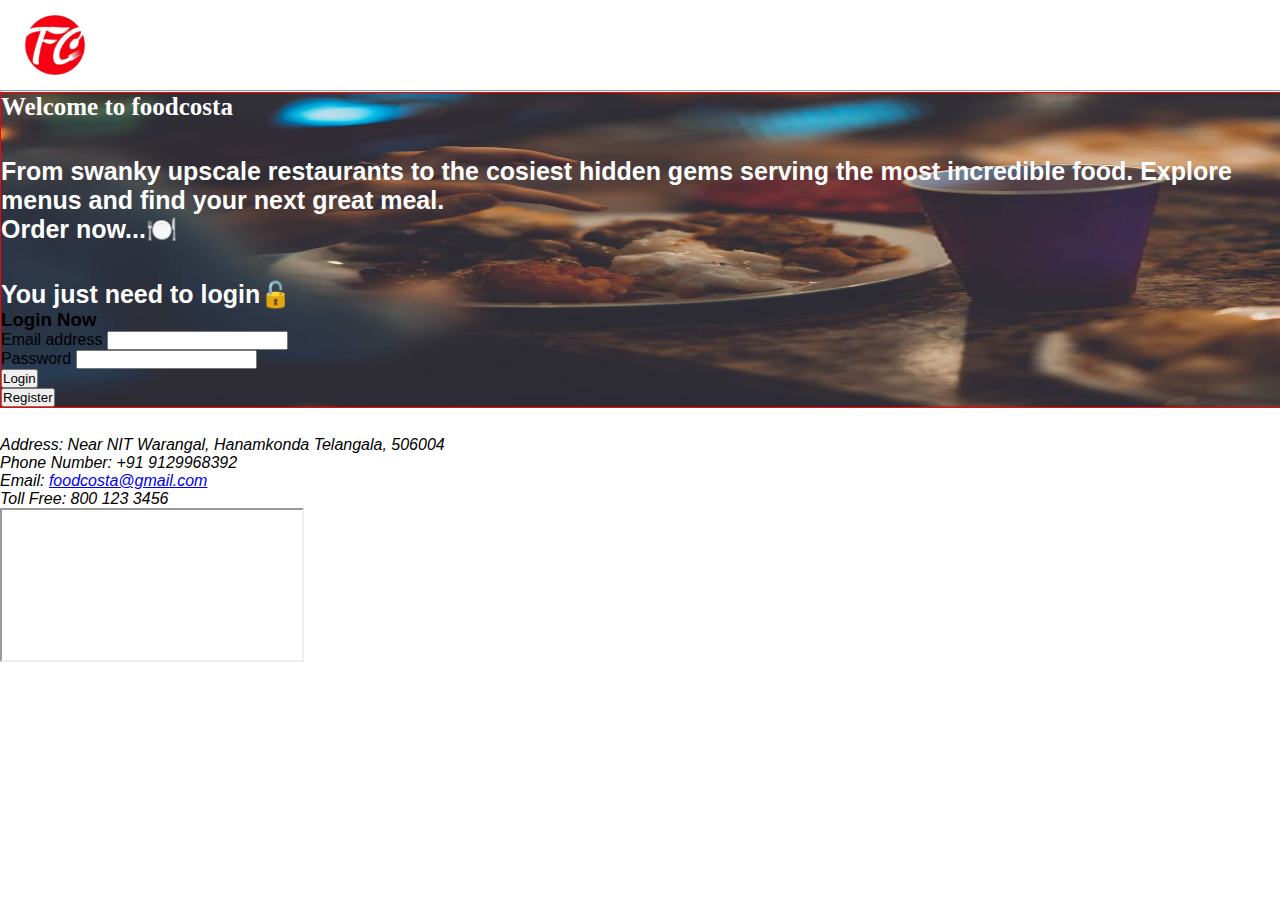
<file: index.html>
<!DOCTYPE html>
<html lang="en">
  <head>
    <meta charset="UTF-8" />
    <meta http-equiv="X-UA-Compatible" content="IE=edge" />
    <meta name="viewport" content="width=device-width, initial-scale=1.0" />
    <title>foodcosta</title>
    <link rel="stylesheet" href="style.css" />

    <link
      href="https://cdn.jsdelivr.net/npm/bootstrap@5.3.2/dist/css/bootstrap.min.css"
      rel="stylesheet"
      integrity="sha384-T3c6CoIi6uLrA9TneNEoa7RxnatzjcDSCmG1MXxSR1GAsXEV/Dwwykc2MPK8M2HN"
      crossorigin="anonymous"
    />
    <script
      src="https://cdn.jsdelivr.net/npm/bootstrap@5.3.2/dist/js/bootstrap.bundle.min.js"
      integrity="sha384-C6RzsynM9kWDrMNeT87bh95OGNyZPhcTNXj1NW7RuBCsyN/o0jlpcV8Qyq46cDfL"
      crossorigin="anonymous"
    ></script>
    
  </head>
<body>
    <div class="banner container mt-5">
      <div class="header bg-dark">
        <img src="image/fcLogo.png" height="100px" alt="image" class="logo" />
        <h1 class="head color-white">Food Costa</h1>
        <ul>
          <li><a href="index.html">Home</a></li>
          <li><a href="about.html">About</a></li>
          <li>
            <a href="contact.html">Contact</a>
          </li>
        </ul>
      </div>
      <hr />

      <div class="main container row bg-light main_1">
        <div class="text-center col-8 mt-5 p-5">
          <h1 class="cursive_font">Welcome to foodcosta</h1>
          <br /><br />
          <div class="mr-1 ml-1">
            <p class="p_font">
              From swanky upscale restaurants to the cosiest hidden gems serving
              the most incredible food. Explore menus and find your next great meal. 
              <br>Order now...🍽️
            </p>
          </div>
          <br /><br />
          <h3 class="p_font">You just need to login🔓</h3>
        </div>
        <div class="col-4 mt-5 ml-5 justify-content-center p-5">
          <div class="">
            <div class="bg-white p-5 rounded shadow">
              <div class="col-12 text-center">
                <h3 class="text-primary"><strong>Login Now</strong></h3>
              </div>
              <div class="mb-3">
                <label for="email" class="form-label">Email address</label>
                <input type="email" class="form-control" id="email" />
              </div>
              <div class="mb-3">
                <label for="password" class="form-label">Password</label>
                <input type="password" class="form-control" id="password" />
              </div>
             
              <div class="text-center mt-3">
                <button id=""
                  onclick="matchData()"
                  class="btn btn-primary btn-rounded w-75"
                >
                  Login
                </button>
              </div>
              <div class="text-center mt-3">
                <button id="btn1"
                  onclick="direct()"
                  class="btn btn-primary btn-rounded w-75"
                >
                  Register
                </button>
              </div>
            </div>
          </div>
        </div>
      </div>
      <footer class="container row mt-5 p-5 bg-light mb-4 d-flex">
        <div class="foothead bg-dark">
          <p style="text-align: center; color: white; margin-top: 5px; font-size: 20px;">Get in Touch</p>
        </div>
        
        <div class="touch col-8 bg-white mt-4 p-4">
          <address class="text-uppercase">

            <ul class="list-unstyled mb-0">
  
              <li class="d-flex align-items-baseline g-mb-10">
  
                <i class="fa fa-map-marker g-color-primary g-mr-10"></i>
  
                <p>Address: Near NIT Warangal, Hanamkonda Telangala, 506004
  
                </p>
  
              </li>
  
              <li class="d-flex align-items-baseline g-mb-10">
  
                <i class="fa fa-phone g-color-primary g-mr-10"></i>
  
                <p>Phone Number: +91 9129968392 </p>
  
              </li>
  
              <li class="d-flex align-items-baseline g-mb-10">
  
                <i class="fa fa-envelope g-color-primary g-mr-10"></i>
  
                <p>Email:
  
                  <a class="g-color-white" href="mailto:inof@htmlstream.com">foodcosta@gmail.com</a>
  
                </p>
  
              </li>
  
              <li class="d-flex align-items-baseline">
  
                <i class="fa fa-phone-square g-color-primary g-mr-10"></i>
  
                <p>Toll Free: 800 123 3456
  
                </p>
  
              </li>
  
            </ul>
  
          </address>
        </div>
        <div class="map bg-secondary bg-gradient col-4 mt-4 ml-5 justify-content-right">
        <div  class="map-container mt-5 ml-5" >
          <iframe src="https://maps.google.com/maps?q=warangal&t=&z=13&ie=UTF8&iwloc=&output=embed"
            ></iframe>
        </div>
      </div>
        
      </footer>
      
    </div>

    <script>
      document.getElementById("btn1").addEventListener("click", function () {
        window.location.href = "signup.html";
      });
      function matchData() {
        let email, password;
        email = document.getElementById("email").value;
        password = document.getElementById("password").value;

        // localStorage.setItem("username", username);
        // localStorage.setItem("password", password);

        let user_record = new Array();
        user_record = JSON.parse(localStorage.getItem("users"))
          ? JSON.parse(localStorage.getItem("users"))
          : [];
        
        if(email.length ==0 || password.length==0){
          alert("Fill the required fields");
        }
        else if (
          user_record.some((v) => {
            return v.email == email && v.password == password;
          })
        ) {
          alert("Login successfully");
          let curr_user = user_record.filter((v) => {
            return v.email == email && v.password == password;
          })[0];

          localStorage.setItem("email", curr_user.email);
          localStorage.setItem("password", curr_user.password);
          window.location.href = "cart.html";
        } else {
          alert("Invalid credential");
        }
      }
    </script>
    
</html>
</file>
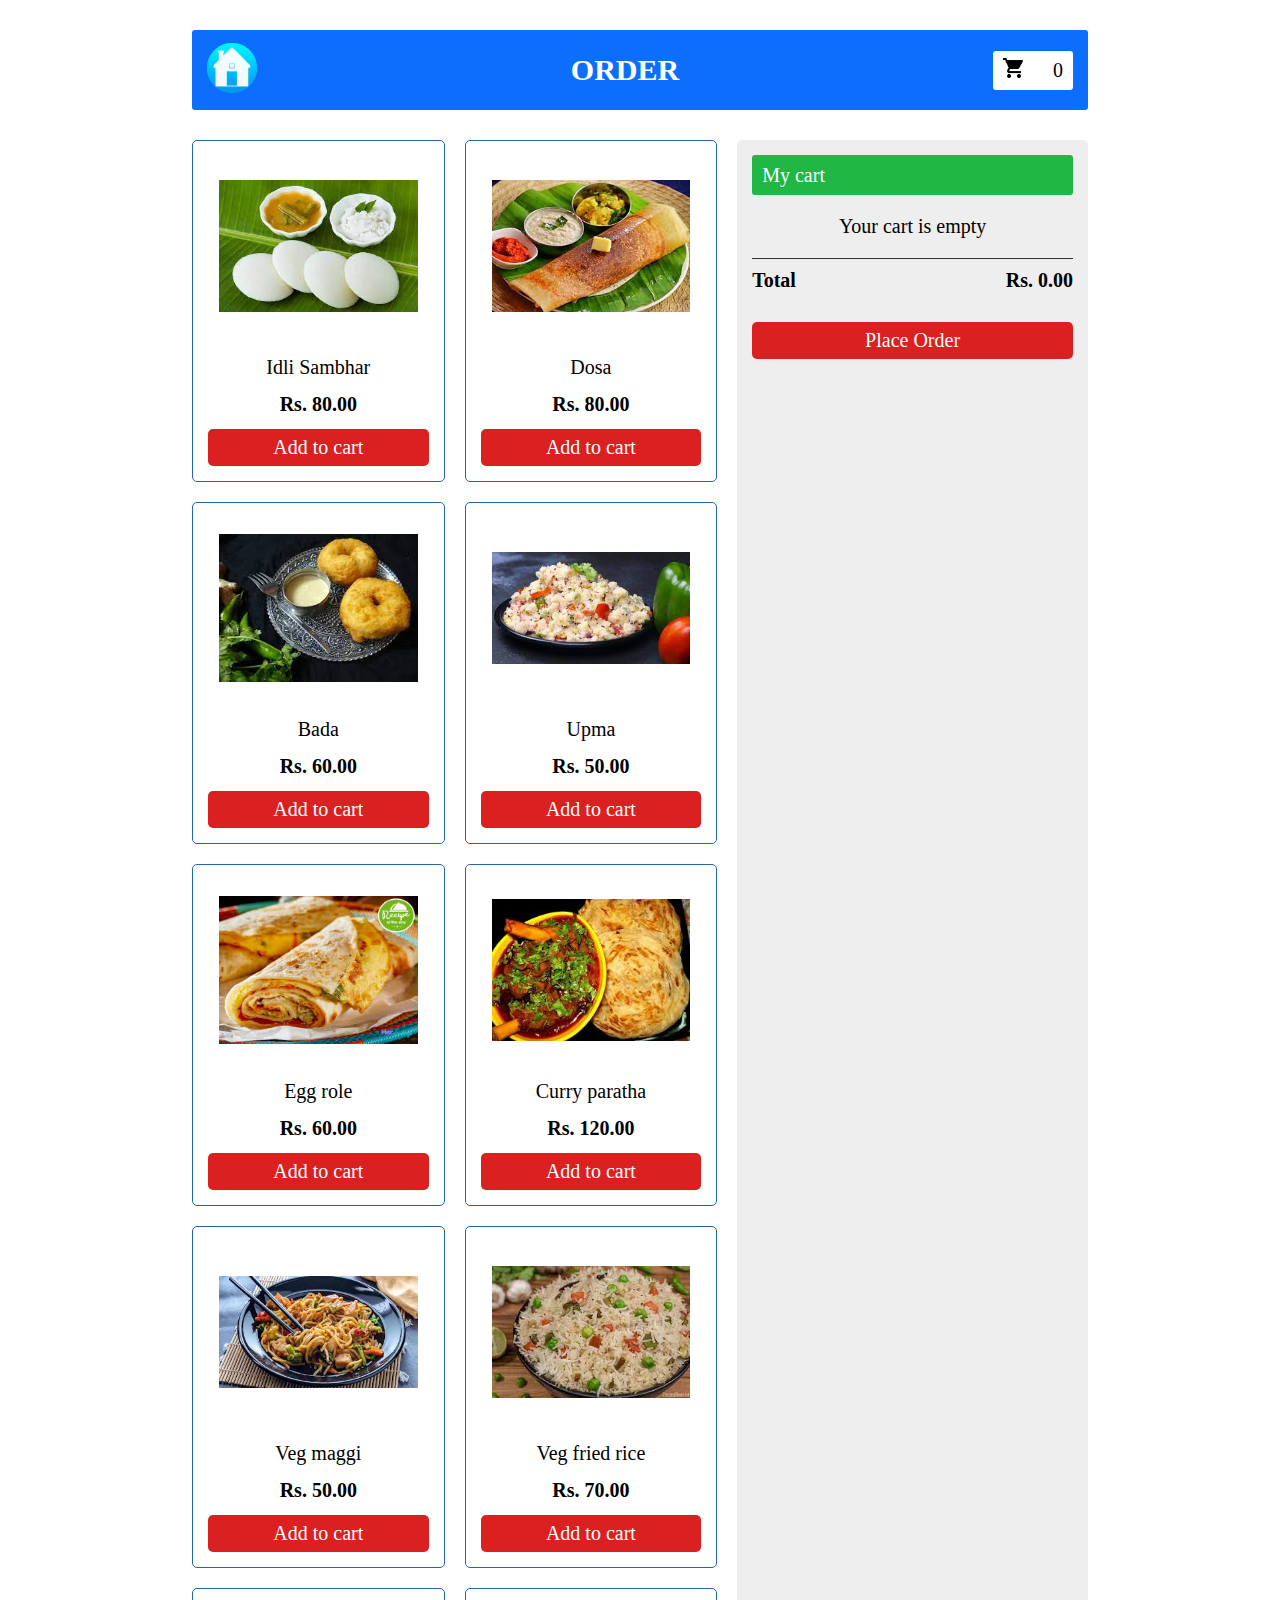
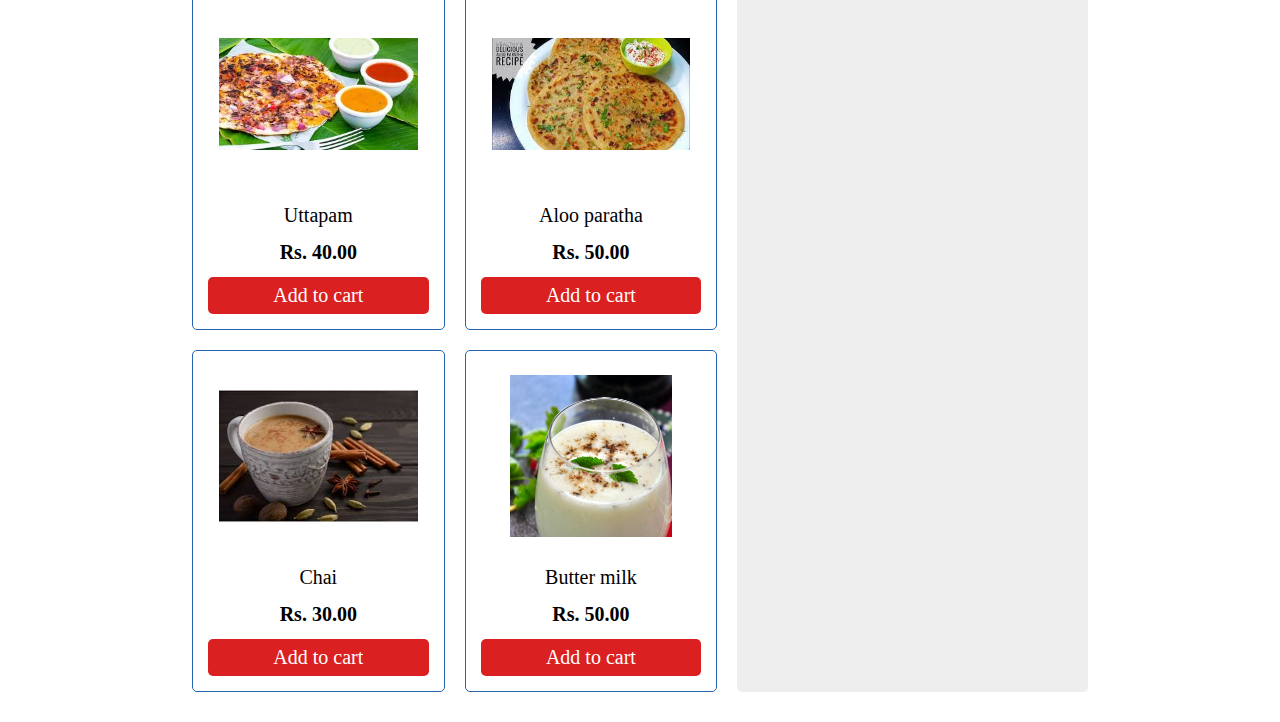
<file: cart.html>
<!DOCTYPE html>
<html lang="en">
  <head>
    <meta charset="UTF-8" />
    <meta http-equiv="X-UA-Compatible" content="IE=edge" />
    <meta name="viewport" content="width=device-width, initial-scale=1.0" />
    <script
      src="https://kit.fontawsome.com/92d70a2fd8.js"
      crossorigin="anonymous"
    ></script>
    <title>foodcosta|order</title>

    <style></style>
    <link rel="stylesheet" href="styleCart.css" />
  </head>
  <body>
    <div class="header">
      <a href="index.html"
        ><img src="image/home.png" alt="image" height="50px"
      /></a>
      <p class="logo">ORDER</p>
      <div class="cart">
        <i class="shpng-cart"
          ><img src="image/cart.png" alt="image" length="20px" width="20px"
        /></i>
        <p id="count">0</p>
      </div>
    </div>
    <div class="container">
      <div id="root"></div>
      <div class="sidebar">
        <div class="head"><p>My cart</p></div>
        <div id="cartItem">Your cart is empty</div>
        <div class="foot">
          <h3>Total</h3>
          <h2 id="total">Rs. 0.00</h2>
        </div>
        <div class="place">
          <button id="btn">Place Order</button>
        </div>
      </div>
    </div>

    <!--  -->
    <script>
      const product = [
        {
          id: 0,
          image: "image/idli.jpg",
          title: "Idli Sambhar",
          price: 80,
        },
        {
          id: 1,
          image: "image/dosa.jpg",
          title: "Dosa",
          price: 80,
        },
        {
          id: 2,
          image: "image/bada.jpg",
          title: "Bada",
          price: 60,
        },
        {
          id: 3,
          image: "image/upma.jpg",
          title: "Upma",
          price: 50,
        },
        {
          id: 4,
          image: "image/egg-role.jpg",
          title: "Egg role",
          price: 60,
        },
        {
          id: 5,
          image: "image/curry-paratha.jpg",
          title: "Curry paratha",
          price: 120,
        },
        {
          id: 6,
          image: "image/maggi.jpg",
          title: "Veg maggi",
          price: 50,
        },
        {
          id: 7,
          image: "image/fried-rice.jpg",
          title: "Veg fried rice",
          price: 70,
        },
        {
          id: 8,
          image: "image/uttapam.jpg",
          title: "Uttapam",
          price: 40,
        },
        {
          id: 9,
          image: "image/alu-paratha.jpg",
          title: "Aloo paratha",
          price: 50,
        },
        {
          id: 10,
          image: "image/chai.jpg",
          title: "Chai",
          price: 30,
        },
        {
          id: 11,
          image: "image/butter-milk.jpeg",
          title: "Butter milk",
          price: 50,
        },
      ];

      const categories = [
        ...new Set(
          product.map((item) => {
            return item;
          })
        ),
      ];
      let i = 0;
      document.getElementById("root").innerHTML = categories
        .map((item) => {
          var { image, title, price } = item;
          return (
            `<div class='box'>
                    <div class='img-box'>
                        <img class='images' src=${image}></img>
                    </div>
                <div class='bottom'>
                <p>${title}</p>
                <h2>Rs. ${price}.00</h2>` +
            "<button onclick='addtocart(" +
            i++ +
            ")'>Add to cart</button>" +
            `</div>
                </div>`
          );
        })
        .join("");

      var cart = [];
      var Ocart = [];
      var j = 0;
      function addtocart(a) {
        cart.push({ ...categories[a] });
        Ocart.push({ ...categories[a] });
        console.log(cart[j++]);
        displaycart();
      }

      function delElement(a) {
        cart.splice(a, 1);
        displaycart();
      }

      function success() {
        var total = 0;
        for (let i = 0; i < Ocart.length; i++) {
          console.log(Ocart[i]);
          document.write(
            " <br> Dish: " + Ocart[i].title + " Price :" + Ocart[i].price
          );
          total += Ocart[i].price;
        }
        document.write("<br> Total " + total);
      }

      function displaycart(a) {
        let j = 0,
          total = 0;
        document.getElementById("count").innerHTML = cart.length;
        if (cart.length == 0) {
          document.getElementById("cartItem").innerHTML = "Your cart is empty";
          document.getElementById("total").innerHTML = "Rs. 0.00";
        } else {
          document.getElementById("cartItem").innerHTML = cart
            .map((items) => {
              var { image, title, price } = items;
              total = total + price;
              document.getElementById("total").innerHTML =
                "Rs. " + total + ".00";
              return (
                `<div class='cart-item'>
                        <div class='row-img'>
                            <img class='rowing' src=${image}>
                        </div>
                        <p style='font-size:12px;'>${title}</p>   
                        <h2 style='font-size: 15px;'>$ ${price}.00</h2>` +
                "<i class='fa-solid fa-trash' onclick='delElement(" +
                j++ +
                ")'>delete</i></div>"
              );
            })
            .join("");
        }
      }
      document.getElementById("btn").addEventListener("click", function () {
        if (cart.length == 0) {
          alert("Cart is empty...");
        } else {
          sessionStorage.setItem("jsArray", JSON.stringify(Ocart));
          window.location.href = "confirm.html";
        }
      });
      // button
    </script>
    <!--  -->
  </body>
</html>
</file>
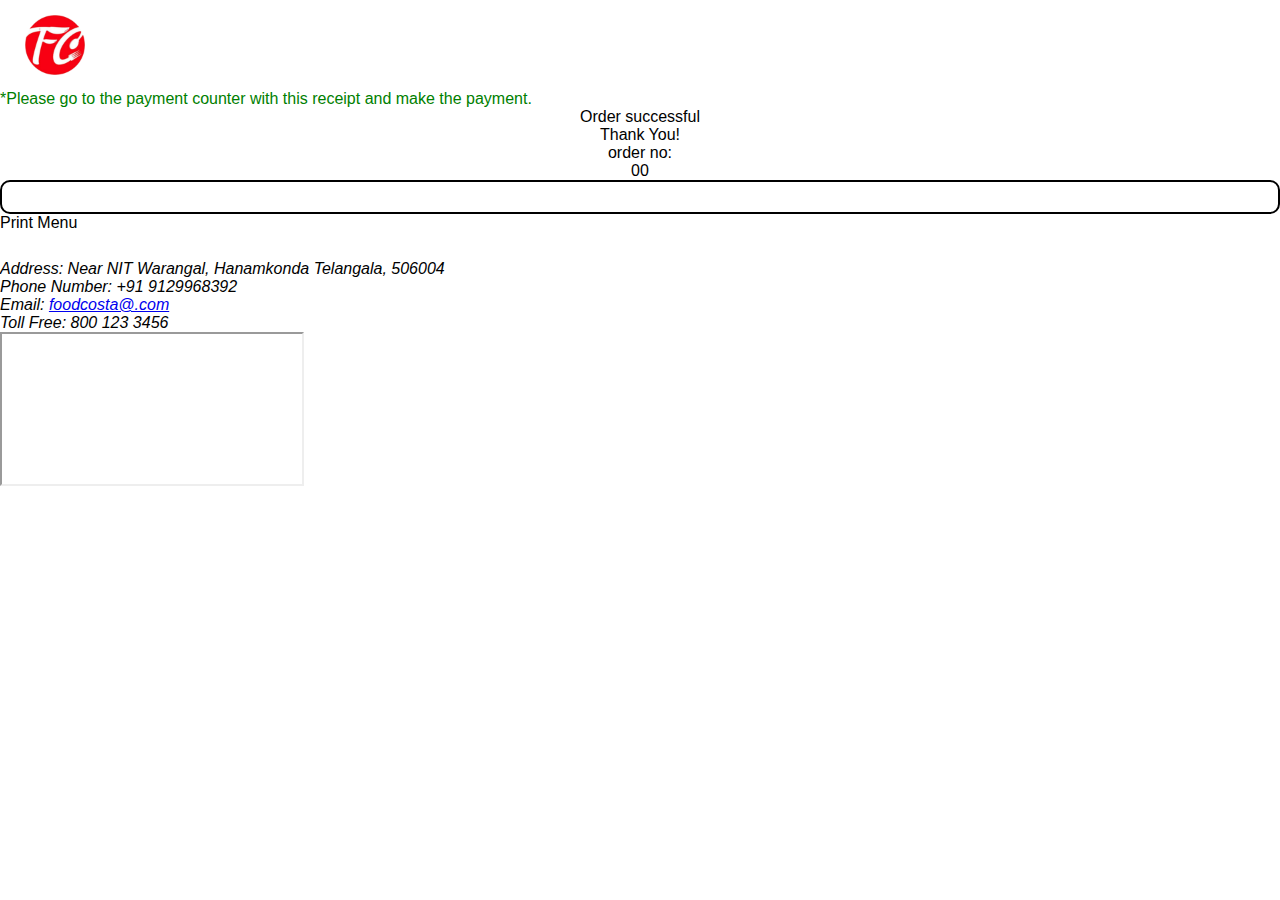
<file: confirm.html>
<!DOCTYPE html>
<html lang="en">
  <head>
    <meta charset="UTF-8" />
    <meta http-equiv="X-UA-Compatible" content="IE=edge" />
    <meta name="viewport" content="width=device-width, initial-scale=1.0" />
    <title>foodcosta|successfull</title>
    <link rel="stylesheet" href="style.css" />

    <link
      href="https://cdn.jsdelivr.net/npm/bootstrap@5.3.2/dist/css/bootstrap.min.css"
      rel="stylesheet"
      integrity="sha384-T3c6CoIi6uLrA9TneNEoa7RxnatzjcDSCmG1MXxSR1GAsXEV/Dwwykc2MPK8M2HN"
      crossorigin="anonymous"
    />
    <script
      src="https://cdn.jsdelivr.net/npm/bootstrap@5.3.2/dist/js/bootstrap.bundle.min.js"
      integrity="sha384-C6RzsynM9kWDrMNeT87bh95OGNyZPhcTNXj1NW7RuBCsyN/o0jlpcV8Qyq46cDfL"
      crossorigin="anonymous"
    ></script>
  </head>
  <body>

    <div class="banner container mt-5">
      <div class="header bg-dark">
        <img src="image/fcLogo.png" height="100px" alt="image" class="logo" />
        <h1 class="head color-white">Food Costa</h1>
        <ul>
          <li><a href="#"></a></li>
          <li><a href="#"></a></li>
          <li>
            <a href="#"></a>
          </li>
        </ul>
      </div>

    <div class=" container row bg-light mt-5 p-4" >
      <p style="color: green;">*Please go to the payment counter with this receipt and make the payment.</p>
      <div class="col-4"></div>
      <div class="main bg-white col-4 p-4">
        <div id="printableArea">
        <div class=" p-3">
        <p class="para" style="color: black;"> 
          Order successful <br>
          Thank You! <br>
          order no: 
        </p><p id="number" class="para">00</p>
        </div>
      <div class="detail">
        <div class="pay">
          <div class="col2">
            <p id="title"></p>
          </div>
          <div class="col2">
            <p id="total"></p>
          </div>
        </div>
      </div>
    </div>
      <div class="btn justify-content-center w-100">
        <a class="btn btn-primary mt-4 mr-5" onclick="printDiv('printableArea')" value="print a div!" role="button">Print</a>
        <a class="btn btn-primary mt-4 ml-5" id="menu" role="button">Menu</a>
      </div>
    </div>
    <div class="col-4"></div>
    </div>

    <footer class="container row mt-5 p-5 bg-light mb-4 d-flex">
      <div class="foothead bg-dark">
        <p style="text-align: center; color: white; margin-top: 5px; font-size: 20px;">Get in Touch</p>
      </div>
      
      <div class="touch col-8 bg-white mt-4 p-4">
        <address class="text-uppercase">

          <ul class="list-unstyled mb-0">

            <li class="d-flex align-items-baseline g-mb-10">

              <i class="fa fa-map-marker g-color-primary g-mr-10"></i>

              <p>Address: Near NIT Warangal, Hanamkonda Telangala, 506004

              </p>

            </li>

            <li class="d-flex align-items-baseline g-mb-10">

              <i class="fa fa-phone g-color-primary g-mr-10"></i>

              <p>Phone Number: +91 9129968392 </p>

            </li>

            <li class="d-flex align-items-baseline g-mb-10">

              <i class="fa fa-envelope g-color-primary g-mr-10"></i>

              <p>Email:

                <a class="g-color-white" href="mailto:inof@htmlstream.com">foodcosta@.com</a>

              </p>

            </li>

            <li class="d-flex align-items-baseline">

              <i class="fa fa-phone-square g-color-primary g-mr-10"></i>

              <p>Toll Free: 800 123 3456

              </p>

            </li>

          </ul>

        </address>
      </div>
      <div class="map bg-secondary bg-gradient col-4 mt-4 ml-5 justify-content-right">
        <div  class="map-container mt-5 ml-5" >
      <iframe src="https://maps.google.com/maps?q=warangal&t=&z=13&ie=UTF8&iwloc=&output=embed"
        ></iframe>
    </div>
    </div>
      
    </footer>

    <script>
      var total = 0;
      let x = document.getElementById("title");
      jsarray = JSON.parse(sessionStorage.getItem("jsArray"));
      for (let i = 0; i < jsarray.length; i++) {
        console.log(jsarray[i]);
        let para1 = document.createElement("p");
        para1.innerText =
          "Dish: " +
          jsarray[i].title +
          " ---------------- Price: " +
          jsarray[i].price;
        total += jsarray[i].price;
        x.appendChild(para1);
      }
      document.getElementById("total").innerHTML =
        "Total Payable Amount = " + total;

      document.getElementById("menu").addEventListener("click", function () {
        window.location.href = "cart.html";
      });

      document.getElementById("number").innerHTML = Math.ceil(
        Math.random() * 100
      );

      function printDiv(divName) {
     var printContents = document.getElementById(divName).innerHTML;
     var originalContents = document.body.innerHTML;

     document.body.innerHTML = printContents;

     window.print();

     document.body.innerHTML = originalContents;
    }
    </script>
  </body>
</html>
</file>
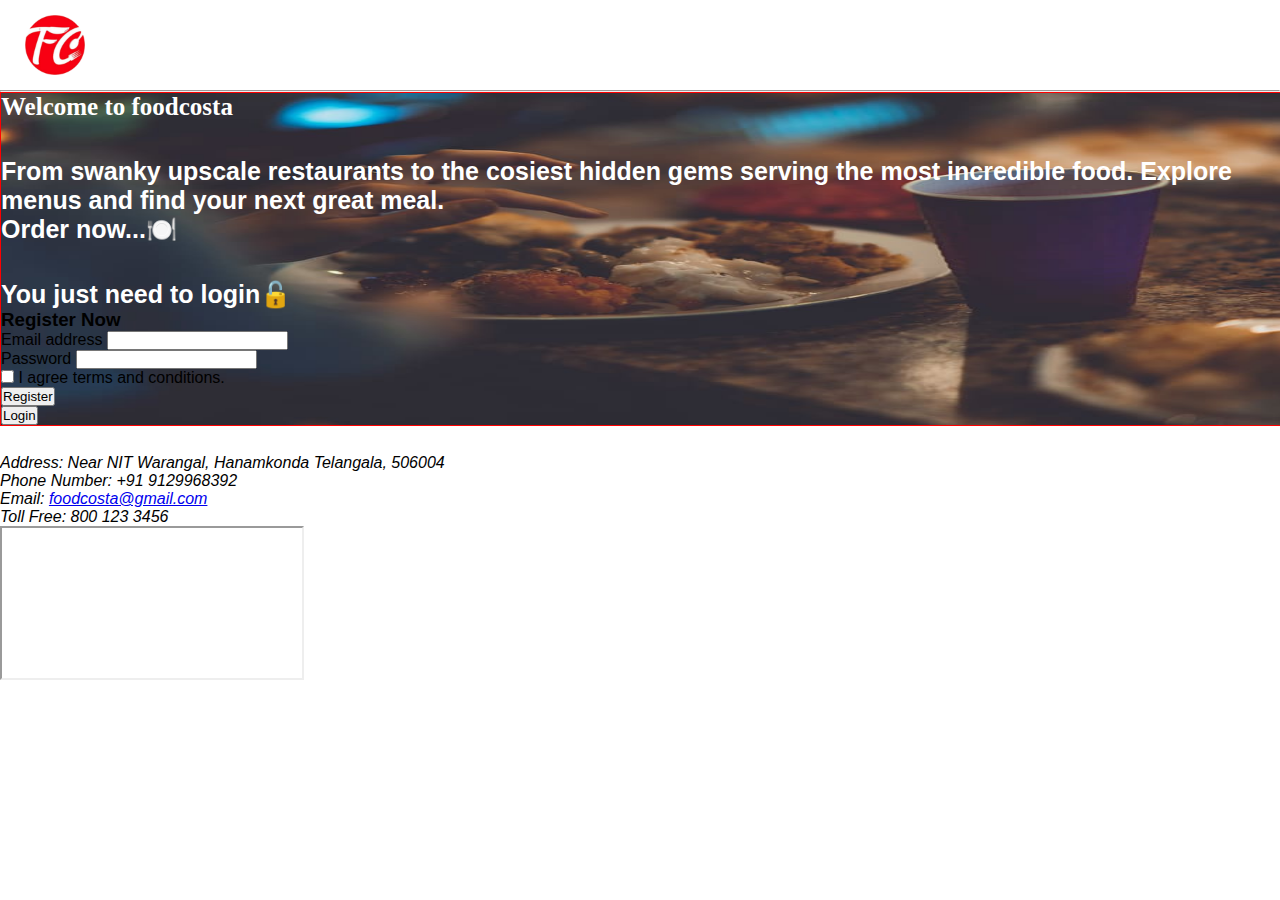
<file: signup.html>
<!DOCTYPE html>
<html lang="en">
  <head>
    <meta charset="UTF-8" />
    <meta http-equiv="X-UA-Compatible" content="IE=edge" />
    <meta name="viewport" content="width=device-width, initial-scale=1.0" />
    <title>foodcosta</title>
    <link rel="stylesheet" href="style.css" />

    <link
      href="https://cdn.jsdelivr.net/npm/bootstrap@5.3.2/dist/css/bootstrap.min.css"
      rel="stylesheet"
      integrity="sha384-T3c6CoIi6uLrA9TneNEoa7RxnatzjcDSCmG1MXxSR1GAsXEV/Dwwykc2MPK8M2HN"
      crossorigin="anonymous"
    />
    <script
      src="https://cdn.jsdelivr.net/npm/bootstrap@5.3.2/dist/js/bootstrap.bundle.min.js"
      integrity="sha384-C6RzsynM9kWDrMNeT87bh95OGNyZPhcTNXj1NW7RuBCsyN/o0jlpcV8Qyq46cDfL"
      crossorigin="anonymous"
    ></script>
    
  </head>
  <body>
    <div class="banner container mt-5">
      <div class="header bg-dark">
        <img src="image/fcLogo.png" height="100px" alt="image" class="logo" />
        <h1 class="head color-white">Food Costa</h1>
        <ul>
          <li><a href="index.html">Home</a></li>
          <li><a href="about.html">About</a></li>
          <li>
            <a href="contact.html">Contact</a>
          </li>
        </ul>
      </div>
      <hr />

      <div class="main container row bg-light main_1">
        <div class="text-center col-8 mt-5 p-5">
          <h1 class="cursive_font">Welcome to foodcosta</h1>
          <br /><br />
          <div class="mr-1 ml-1">
            <p class="p_font">
              From swanky upscale restaurants to the cosiest hidden gems serving
              the most incredible food. Explore menus and find your next great meal. 
              <br>Order now...🍽️
            </p>
          </div>
          <br /><br />
          <h3 class="p_font">You just need to login🔓</h3>
        </div>
        <div class="col-4 mt-5 ml-5 justify-content-center p-5">
          <div class="">
            <div class="bg-white p-5 rounded shadow">
              <div class="col-12 text-center">
                <h3 class="text-primary"><strong>Register Now</strong></h3>
              </div>
              <div class="mb-3">
                <label for="email" class="form-label">Email address</label>
                <input type="email" class="form-control" id="email" />
              </div>
              <div class="mb-3">
                <label for="password" class="form-label">Password</label>
                <input type="password" class="form-control" id="password" />
              </div>
              <div class="mb-3 form-check">
                <input type="checkbox" class="form-check-input" id="terms" />
                <label class="form-check-label" for="terms"
                  >I agree terms and conditions.</label
                >
              </div>
              <div class="text-center mt-3">
                <button
                  onclick="saveData()"
                  class="btn btn-primary btn-rounded w-75"
                >
                  Register
                </button>
              </div>
              <div class="text-center mt-3">
                <button id="btn2"
                  onclick="direct()"
                  class="btn btn-primary btn-rounded w-75"
                >
                  Login
                </button>
              </div>
            </div>
          </div>
        </div>
      </div>
      <footer class="container row mt-5 p-5 bg-light mb-4 d-flex">
        <div class="foothead bg-dark">
          <p style="text-align: center; color: white; margin-top: 5px; font-size: 20px;">Get in Touch</p>
        </div>
        
        <div class="touch col-8 bg-white mt-4 p-4">
          <address class="text-uppercase">

            <ul class="list-unstyled mb-0">
  
              <li class="d-flex align-items-baseline g-mb-10">
  
                <i class="fa fa-map-marker g-color-primary g-mr-10"></i>
  
                <p>Address: Near NIT Warangal, Hanamkonda Telangala, 506004
  
                </p>
  
              </li>
  
              <li class="d-flex align-items-baseline g-mb-10">
  
                <i class="fa fa-phone g-color-primary g-mr-10"></i>
  
                <p>Phone Number: +91 9129968392 </p>
  
              </li>
  
              <li class="d-flex align-items-baseline g-mb-10">
  
                <i class="fa fa-envelope g-color-primary g-mr-10"></i>
  
                <p>Email:
  
                  <a class="g-color-white" href="mailto:inof@htmlstream.com">foodcosta@gmail.com</a>
  
                </p>
  
              </li>
  
              <li class="d-flex align-items-baseline">
  
                <i class="fa fa-phone-square g-color-primary g-mr-10"></i>
  
                <p>Toll Free: 800 123 3456
  
                </p>
  
              </li>
  
            </ul>
  
          </address>
        </div>
        <div class="map bg-secondary bg-gradient col-4 mt-4 ml-5 justify-content-right">
          <div  class="map-container mt-5 ml-5" >
            <iframe src="https://maps.google.com/maps?q=warangal&t=&z=13&ie=UTF8&iwloc=&output=embed"
              ></iframe>
          </div>
      </div>
        
      </footer>
      
    </div>

    <script>
      document.getElementById("btn2").addEventListener("click", function () {
        window.location.href = "index.html";
      });

      function saveData() {
        let email, password;
        email = document.getElementById("email").value;
        password = document.getElementById("password").value;

        localStorage.setItem("email", email);
        localStorage.setItem("password", password);

        let user_records = new Array();
        user_records = JSON.parse(localStorage.getItem("users"))
          ? JSON.parse(localStorage.getItem("users"))
          : [];
        if(email.length ==0 || password.length==0){
          alert("Fill the required fields");
        }
        else if (
          user_records.some((v) => {
            return v.email == email;
          })
        ) {
          alert("User already exist");
        } else {
          user_records.push({ email: email, password: password });
          localStorage.setItem("users", JSON.stringify(user_records));
          alert("User registered");
          window.location.href = "index.html";
        }
      }

    </script>
    
</html>
</file>
<file: style.css>
* {
    margin: 0%;
    padding: 0%;
    font-family: sans-serif;
  }

  .header {
   
    margin: auto;
    padding: 15px 25px;
    display: flex;
    align-items: center;
    justify-content: space-between;
  }

  .logo {
    width: 60px;
    height: 60px;
    cursor: pointer;
  }

  .header ul li {
    list-style: none;
    display: inline-block;
    margin: 0 20px;
    position: relative;
  }

  .header ul li a {
    text-decoration: none;
    color: white;
    text-transform: uppercase;
  }

  .header ul li::after {
    content: "";
    height: 3px;
    width: 0;
    background: #0d6efd;;
    position: absolute;
    left: 0;
    bottom: -10px;
    transition: 0.5s;
  }

  .header ul li:hover::after {
    width: 100%;
  }

  .head {
    text-align: center;
    color: white;
    font-weight: 100px;
    margin: 0 10px 0 150px;
  }

  #title {
    text-align: left;
  }
  .pay {
    border: solid 2px;
    border-color: black;
    border-radius: 10px;
    font-family: sans-serif;
    font-style: inherit;
    text-shadow: 2px;
  }
  .col2 {
    margin: 30px;
  }

  .cursive_font{
    font-family: cursive !important;
    color: white;
    font-size: 25px;
    font-weight: bold ;
  }

  .main_1 {
   
    width: 100%;

  background-image: url('image/bkg.jpg') ;
  backdrop-filter: blur(5px);
  /* background-image: linear-gradient(rgb(103, 103, 242), rgb(235, 235, 146)); */
  background-size: 100% 100%;
  border: 1px solid red;
  }
  .p_font{
    color: white;
    font-size: 25px;
    font-weight: bold ;
  }

  .c1{
    background-color: green;
    min-width: 100px;
    min-height: 100px;
  }
  .c2{
    background-color: red;
    min-width: 100px;
    min-height: 100px;
  }

  .map-container-2{
    overflow:hidden;
    position:relative;
  }
  .map-container-2 iframe{
    
    position:absolute;
  }

  #grad {
    background-image: linear-gradient(red, yellow);
  }
  
  .para{
    text-align: center;
  }
</file>
<file: styleCart.css>
* {
    margin: 0;
    padding: 0;
    box-sizing: border-box;
    font-family: "poppin", "sans-serif";
    font-size: 20px;
  }

  body {
    display: flex;
    align-items: center;
    justify-content: center;
    flex-direction: column;
  }

  .header {
    height: 80px;
    width: 70%;
    background-color: #0d6efd;
    border-radius: 3px;
    margin: 30px 0px;
    display: flex;
    align-items: center;
    justify-content: space-between;
    padding: 15px;
  }

  .header .logo {
    font-size: 30px;
    font-weight: bold;
    color: white;
  }

  .cart {
    display: flex;
    background-color: #fff;
    justify-content: space-between;
    align-items: center;
    padding: 7px 10px;
    border-radius: 3px;
    width: 80px;
    text-align: center;
  }

  .cart .p {
    height: 22px;
    width: 22px;
    display: flex;
    align-items: center;
    justify-content: center;
    border-radius: 22px;
    background-color: rgb(76, 170, 71);
    color: white;
  }

  .container {
    display: flex;
    width: 70%;
    margin-bottom: 30px;
  }

  #root {
    width: 60%;
    display: grid;
    grid-template-columns: repeat(2, 1fr);
    grid-gap: 20px;
  }

  .sidebar {
    width: 40%;
    border-radius: 5px;
    background-color: #eee;
    margin-left: 20px;
    padding: 15px;
    text-align: center;
  }

  .head {
    background-color: rgb(32, 183, 69);
    border-radius: 3px;
    height: 40px;
    padding: 10px;
    margin-bottom: 20px;
    color: white;
    display: flex;
    align-items: center;
  }

  .foot {
    display: flex;
    justify-content: space-between;
    margin: 20px 0px;
    padding: 10px 0px;
    border-top: 1px solid #333;
  }

  .box {
    display: flex;
    flex-direction: column;
    align-items: center;
    justify-content: space-between;
    border: 1px solid rgb(37, 101, 175);
    border-radius: 5px;
    padding: 15px;
  }

  .img-box {
    width: 100%;
    height: 180px;
    display: flex;
    align-items: center;
    justify-content: center;
  }

  .images {
    max-width: 90%;
    max-height: 90%;
    object-fit: cover;
    object-position: center;
  }

  .bottom {
    margin-top: 20px;
    width: 100%;
    text-align: center;
    display: flex;
    flex-direction: column;
    align-items: center;
    justify-content: space-between;
    height: 110px;
  }

  h2 {
    font-size: 20px;
    columns: red;
  }

  button {
    width: 100%;
    position: relative;
    border: none;
    border-radius: 5px;
    background-color: rgb(218, 32, 32);
    padding: 7px 25px;
    cursor: pointer;
    color: white;
  }

  button:hover {
    background-color: #333;
  }

  .cart-item {
    display: flex;
    align-items: center;
    justify-content: space-between;
    padding: 10px;
    background-color: white;
    border-bottom: 1px solid #aaa;
    border-radius: 3px;
    margin: 10px 10px;
  }

  .row-img {
    width: 50px;
    height: 50px;
    border-radius: 50px;
    border: 1px solid rgb(32, 218, 44);
    display: flex;
    align-items: center;
    justify-content: center;
  }

  .rowing {
    max-width: 43px;
    max-height: 43px;
    border-radius: 50%;
  }

  .fa-trash:hover {
    cursor: pointer;
    columns: #333;
  }
</file>
